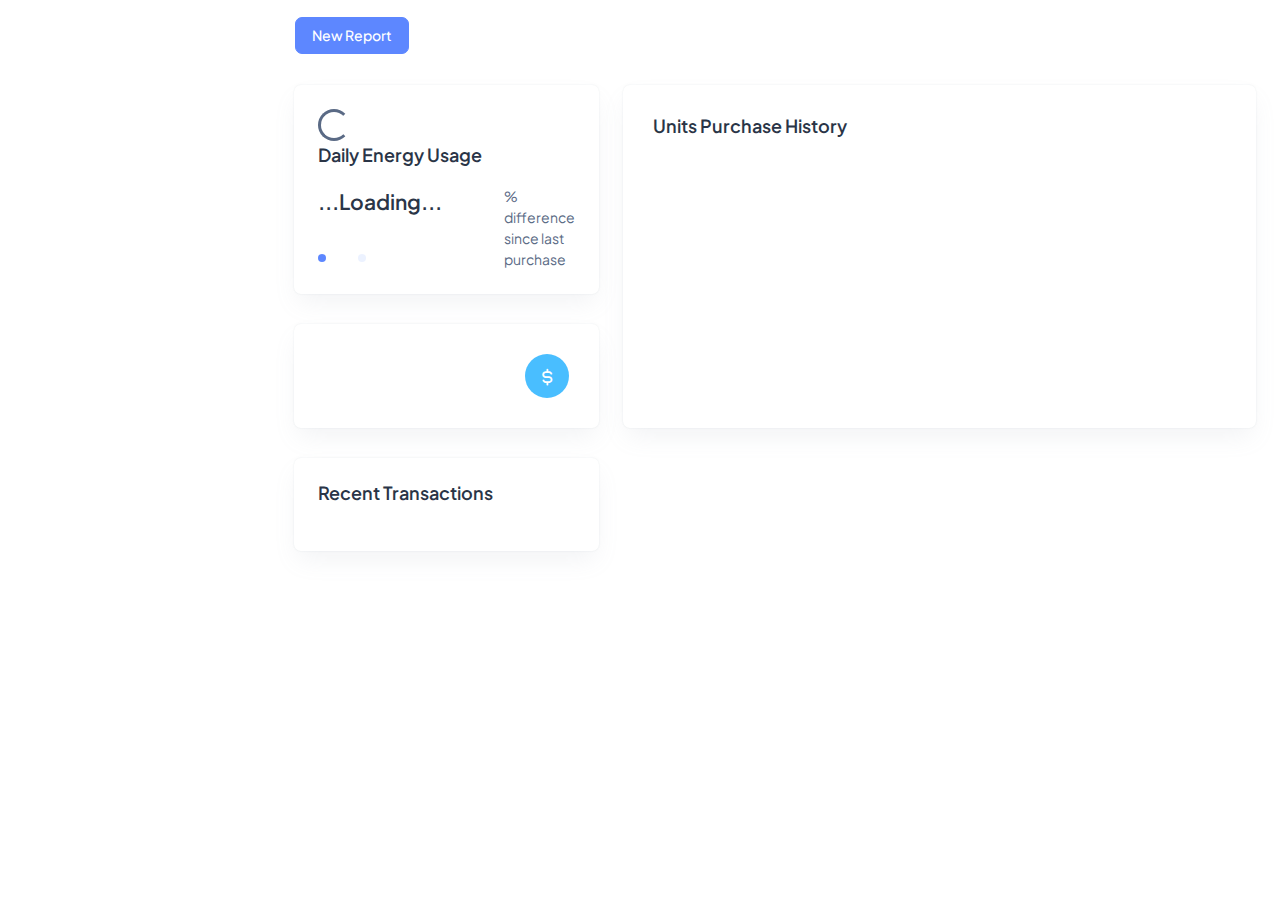
<file: myreport.html>
<!doctype html>
<html lang="en">

<head>
  <meta charset="utf-8">
  <meta name="viewport" content="width=device-width, initial-scale=1">
  <title>Personal Report</title>
  <link rel="shortcut icon" type="image/png" href="assets/images/logos/favicon.png" />
  <link rel="stylesheet" href="assets/css/styles.min.css" />
  <link rel="apple-touch-icon" sizes="180x180" href="apple-touch-icon.png">
<link rel="icon" type="image/png" sizes="32x32" href="favicon-32x32.png">
<link rel="icon" type="image/png" sizes="16x16" href="favicon-16x16.png">
<link rel="manifest" href="site.webmanifest">
</head>

<body>
  <!--  Body Wrapper -->
  <div class="page-wrapper" id="main-wrapper" data-layout="vertical" data-navbarbg="skin6" data-sidebartype="full"
    data-sidebar-position="fixed" data-header-position="fixed">

    <!--  Main wrapper -->
    <div class="body-wrapper">
      <!--  Header Start -->
      <header class="app-header">
        <nav class="navbar navbar-expand-lg navbar-light">
			<ul class="navbar-nav flex-row ms-auto align-items-center justify-content-end">
				<a href="index.html" target="_blank" class="btn btn-primary">New Report</a>
		  
			  </ul>
          <div class="navbar-collapse justify-content-end px-0" id="navbarNav">
            <ul class="navbar-nav flex-row ms-auto align-items-center justify-content-end">
              
        
            </ul>
          </div>
        </nav>
      </header>
      <!--  Header End -->
      <div class="container-fluid">
        <!--  Row 1 -->
        <div class="row">
          <div class="col-lg-4">
            <div class="row">
              <div class="col-lg-12">
                <!-- Yearly Breakup -->
                <div class="card overflow-hidden">
                  <div class="card-body p-4">
					
					<div class='spinner-border ' role='status'><span class='sr-only'></span></div>
                    
					<h5 class="card-title mb-9 fw-semibold">Daily Energy Usage</h5>
                    <div class="row align-items-center">
                      <div class="col-8">
                        <h4 class="fw-semibold mb-3">...Loading...</h4>
                        <div class="d-flex align-items-center mb-3">
                         
                          <!--<p class="lastpurchaseData text-dark me-1 fs-3 mb-0">+9%</p>-->
						  <div class="lastpurchaseData"></div>
                          <!--<p class="fs-3 mb-0">% difference since last purchase</p>-->
                        </div>
                        <div class="d-flex align-items-center">
                          <div class="me-4 token1">
                            <span class="round-8 bg-primary rounded-circle me-2 d-inline-block"></span>
                            
                          </div>
                          <div class="token2 ">
                            <span class="round-8 bg-light-primary rounded-circle me-2 d-inline-block"></span>
                            
                          </div>
                        </div>
                      </div>
                      <div class="col-4">
                        <div class="d-flex justify-content-center">
                         <!-- <div id="breakup"></div>-->
						 <p class="fs-3 mb-0">% difference since last purchase</p>
                        </div>
                      </div>
                    </div>
                  </div>
                </div>
              </div>
              <div class="col-lg-12">
                <!-- Monthly Earnings -->
                <div class="card">
                  <div class="card-body">
                    <div class="row alig n-items-start">
                      <div class="col-8">
					  <div class="tokenTotal"></div>
						

                      </div>
                      <div class="col-4">
                        <div class="d-flex justify-content-end">
                          <div
                            class="text-white bg-secondary rounded-circle p-6 d-flex align-items-center justify-content-center">
                            <i class="ti ti-currency-dollar fs-6"></i>
                          </div>
                        </div>
                      </div>
                    </div>
                  </div>
                  <div id="earning2"></div>
                </div>
              </div>
            </div>
          </div>
          <div class="col-lg-8 d-flex align-items-strech">
            <div class="card w-100">
              <div class="card-body">
                <div class="d-sm-flex d-block align-items-center justify-content-between mb-9">
                  <div class="mb-3 mb-sm-0">
                    <h5 class="card-title fw-semibold">Units Purchase History</h5>
                  </div>
                 
                </div>
                <div id="chart2"></div>
              </div>
            </div>
          </div>
         
        </div>
        <div class="row">
          <div class="col-lg-4 d-flex align-items-stretch">
            <div class="card w-100">
              <div class="card-body p-4">
                <div class="mb-4">
                  <h5 class="card-title fw-semibold">Recent Transactions</h5>
                </div>
			  	<div class="tokensAmounts">

				</div>
              </div>
            </div>
          </div>
          <div class="col-lg-8 d-flex align-items-stretch tokensTransactions">
            
          </div>
        </div>
       
        <div class="py-6 px-6 text-center">
         
        </div>
      </div>
    </div>
  </div>
  <script src="assets/libs/jquery/dist/jquery.min.js"></script>
  <script src="assets/libs/bootstrap/dist/js/bootstrap.bundle.min.js"></script>
  <script src="assets/js/sidebarmenu.js"></script>
  <script src="assets/js/app.min.js"></script>
  <script src="assets/libs/apexcharts/dist/apexcharts.min.js"></script>
  <script src="assets/libs/simplebar/dist/simplebar.js"></script>
  <script src="assets/js/dashboard.js"></script>
  <script src="assets/js/axios.min.js"></script>
  <script>
		var urlParams = new URLSearchParams(window.location.search);
		var urlParams = new URLSearchParams(window.location.search);
		var myVariable = urlParams.get('variable');
		console.log(myVariable); // Outputs: Hello from File 1

		axios.get('https://tdccheck.onrender.com/zesaData?num1='+myVariable+'&num2=1')
		.then((response) => {
			if (response.data && response.data.error) {
				alert('Server is down. Please try again later.');
				return;
			}
		})
		.catch((error) => {
			if (error.response && error.response.status === 500) {
				alert('Server is down. Please try again later.');
			} else {
				console.error('An error occurred:', error);
			}
		})
		.then((response) => {
			//console.log(response.data.data.unitsBought1);
			console.log(response.data);
			console.log(response.data.unitsBought1);


			console.log(response.data.unitsBought5)
			console.log(response.data.date5)
			console.log(response.data.token_AMOUNT5)


			//console.log(response.status);
			//console.log(response.statusText);
			//console.log(response.headers);
			//console.log(response.config);
			//console.log(response.data.averagedayuse)
	    	//console.log(response.data.date_orignal2dates)
	    	//console.log(response.data.date_orignal3dates)
	    	//console.log(response.data.date_orignal4dates)
	    	//console.log(response.data.date_orignal5dates)

		// Get the spinner element
		var spinner = document.querySelector('.spinner-border');

		// Check if the spinner element exists
		if (spinner) {
    		// Set the display style to 'none' to hide the spinner
    		spinner.style.display = 'none';
		}

		//update last value purchased
    	const elementToUpdate = document.querySelector('h4.fw-semibold.mb-3');
    	// Check if the element exists
    	if (elementToUpdate) {
    		// Update the innerHTML of the element
    		// Update the innerHTML of the element
			let averageUse=response.data.data.averagedayuse 

			let averageUse1= Number(averageUse.toFixed(3));

    		elementToUpdate.innerHTML = "<h4 class='fw-semibold mb-3'>" + averageUse1 + "kWh </h4>"; 
    	} else {
      		console.error('Element not found.');
    	}
    	//update percent since last
		
    	const lastpurchaseData = document.querySelector('.lastpurchaseData');
    	lastpurchaseData.innerHTML = "<p class='lastpurchaseData text-dark me-1 fs-3 mb-0'>"+ response.data.data.unitsBoughtPercentFromlast  +"%</p>"

    	//update token 1
    	const token1 = document.querySelector('.token1');
    	token1.innerHTML = "<span class='round-8 bg-primary rounded-circle me-2 d-inline-block'></span><span class='fs-2'>"+response.data.data.unitsBought1+ " kWh </span>"
    
    	//update token 2
    	const token2 = document.querySelector('.token2');
    	token2.innerHTML = "<span class='round-8 bg-light-primary rounded-circle me-2 d-inline-block'></span><span class='fs-2'>"+response.data.data.unitsBought2+" kWh </span>"
		
		//upadate last  tokens and amounts
		const tokensAmounts = document.querySelector('.tokensAmounts');
		tokensAmounts.innerHTML =
				"<ul class='timeline-widget mb-0 position-relative mb-n5'><li class='timeline-item d-flex position-relative overflow-hidden'><div class='timeline-time text-dark flex-shrink-0 text-end'>"
                  + "Unit Bought" + 
                  "</div><div class='timeline-badge-wrap d-flex flex-column align-items-center'><span class='timeline-badge border-2 border border-primary flex-shrink-0 my-8'></span><span class='timeline-badge-border d-block flex-shrink-0'></span></div><div class='timeline-desc fs-3 text-dark mt-n1'>"
                    + "Zesa Token" +
                  "</div></li><li class='timeline-item d-flex position-relative overflow-hidden'><div class='timeline-time text-dark flex-shrink-0 text-end'>"
                  + response.data.data.unitsBought1 + " Kwh "+
                  "</div><div class='timeline-badge-wrap d-flex flex-column align-items-center'><span class='timeline-badge border-2 border border-info flex-shrink-0 my-8'></span><span class='timeline-badge-border d-block flex-shrink-0'></span></div><div class='timeline-desc fs-3 text-dark mt-n1 fw-semibold'>"
                    +response.data.data.token_orignal1+
                  "</div></li><li class='timeline-item d-flex position-relative overflow-hidden'><div class='timeline-time text-dark flex-shrink-0 text-end'>"
                  + response.data.data.unitsBought2 + " Kwh "+
                  "</div><div class='timeline-badge-wrap d-flex flex-column align-items-center'><span class='timeline-badge border-2 border border-success flex-shrink-0 my-8'></span><span class='timeline-badge-border d-block flex-shrink-0'></span></div><div class='timeline-desc fs-3 text-dark mt-n1'>"
                    +response.data.data.token_orignal2+
                  "</div></li><li class='timeline-item d-flex position-relative overflow-hidden'><div class='timeline-time text-dark flex-shrink-0 text-end'>"
                  + response.data.data.unitsBought3 + " Kwh "+
                  "</div><div class='timeline-badge-wrap d-flex flex-column align-items-center'><span class='timeline-badge border-2 border border-warning flex-shrink-0 my-8'></span><span class='timeline-badge-border d-block flex-shrink-0'></span></div><div class='timeline-desc fs-3 text-dark mt-n1 fw-semibold'>"
                    +response.data.data.token_orignal3+
                  "</div></li><li class='timeline-item d-flex position-relative overflow-hidden'><div class='timeline-time text-dark flex-shrink-0 text-end'>"
                  + response.data.data.unitsBought4 + " Kwh "+
                  "</div><div class='timeline-badge-wrap d-flex flex-column align-items-center'><span class='timeline-badge border-2 border border-danger flex-shrink-0 my-8'></span><span class='timeline-badge-border d-block flex-shrink-0'></span></div><div class='timeline-desc fs-3 text-dark mt-n1 fw-semibold'>"
                    +response.data.data.token_orignal4+
                  "</div></li><li class='timeline-item d-flex position-relative overflow-hidden'><div class='timeline-time text-dark flex-shrink-0 text-end'>"
					+ response.data.data.unitsBought5 + " Kwh "+
				  "</div><div class='timeline-badge-wrap d-flex flex-column align-items-center'><span class='timeline-badge border-2 border border-success flex-shrink-0 my-8'></span></div><div class='timeline-desc fs-3 text-dark mt-n1'>"
					+response.data.data.token_orignal4+
					"</div></li></ul>"

    	//update all transactions

		const tokensTransactions = document.querySelector('.tokensTransactions');
		tokensTransactions.innerHTML =

					"<div class='card-body p-4'><h5 class='card-title fw-semibold mb-4'>Recent Transactions</h5><div class='table-responsive'><table class='table text-nowrap mb-0 align-middle'><thead class='text-dark fs-4'><tr><th class='border-bottom-0'><h6 class='fw-semibold mb-0'>Id</h6></th><th class='border-bottom-0'><h6 class='fw-semibold mb-0'>Date</h6></th><th class='border-bottom-0'><h6 class='fw-semibold mb-0'>Receipt No</h6></th><th class='border-bottom-0'><h6 class='fw-semibold mb-0'>Priority</h6></th><th class='border-bottom-0'><h6 class='fw-semibold mb-0'>Cost</h6></th></tr></thead><tbody><tr><td class='border-bottom-0'><h6 class='fw-semibold mb-0'>1</h6></td><td class='border-bottom-0'><h6 class='fw-semibold mb-1'>"
					+response.data.data.date1+
					"</h6><span class='fw-normal'></span></td><td class='border-bottom-0'><p class='mb-0 fw-normal'>"
					+response.data.data.receipt_NO_orignal1+
					"</p></td><td class='border-bottom-0'><div class='d-flex align-items-center gap-2'><span class='badge bg-primary rounded-3 fw-semibold' >"
					+ response.data.data.unitsBought1 + " Kwh "+
					"</span></div></td><td class='border-bottom-0'><h6 class='fw-semibold mb-0 fs-4'>"
					+"$ZIG "+response.data.data.token_AMOUNT1+
					"</h6></td></tr> <tr><td class='border-bottom-0'><h6 class='fw-semibold mb-0'>2</h6></td><td class='border-bottom-0'><h6 class='fw-semibold mb-1'>"
					+response.data.data.date2+
					"</h6><span class='fw-normal'></span></td><td class='border-bottom-0'><p class='mb-0 fw-normal'>"
					+response.data.data.receipt_NO_orignal2+
					"</p></td><td class='border-bottom-0'><div class='d-flex align-items-center gap-2'><span class='badge bg-primary rounded-3 fw-semibold'>"
					+ response.data.data.unitsBought2 + " Kwh "+
					"</span></div></td><td class='border-bottom-0'><h6 class='fw-semibold mb-0 fs-4'>"
					+"$ZIG "+response.data.data.token_AMOUNT2+
					"</h6></td></tr> <tr><td class='border-bottom-0'><h6 class='fw-semibold mb-0'>3</h6></td><td class='border-bottom-0'><h6 class='fw-semibold mb-1'>"
					+response.data.data.date3+
					"</h6><span class='fw-normal'></span></td><td class='border-bottom-0'><p class='mb-0 fw-normal'>"
					+response.data.data.receipt_NO_orignal3+
					"</p></td><td class='border-bottom-0'><div class='d-flex align-items-center gap-2'><span class='badge bg-primary rounded-3 fw-semibold'>"
					+ response.data.data.unitsBought3 + " Kwh "+
					"</span></div></td><td class='border-bottom-0'><h6 class='fw-semibold mb-0 fs-4'>"
					+"$ZIG "+response.data.data.token_AMOUNT3+
					"</h6></td></tr><tr><td class='border-bottom-0'><h6 class='fw-semibold mb-0'>4</h6></td><td class='border-bottom-0'><h6 class='fw-semibold mb-1'>"
					+response.data.data.date4+
					"</h6><span class='fw-normal'></span></td><td class='border-bottom-0'><p class='mb-0 fw-normal'>"
					+response.data.data.receipt_NO_orignal4+
					"</p></td><td class='border-bottom-0'><div class='d-flex align-items-center gap-2'><span class='badge bg-primary rounded-3 fw-semibold'>"
					+ response.data.data.unitsBought4 + " Kwh "+
					"</span></div></td><td class='border-bottom-0'><h6 class='fw-semibold mb-0 fs-4'>"
					+"$ZIG "+response.data.data.token_AMOUNT4+
					"</h6></td></tr><tr><td class='border-bottom-0'><h6 class='fw-semibold mb-0'>5</h6></td><td class='border-bottom-0'><h6 class='fw-semibold mb-1'>"
					+response.data.data.date5+
					"</h6><span class='fw-normal'></span></td><td class='border-bottom-0'><p class='mb-0 fw-normal'>"
					+response.data.data.receipt_NO_orignal5+
					"</p></td><td class='border-bottom-0'><div class='d-flex align-items-center gap-2'><span class='badge bg-primary rounded-3 fw-semibold'>"
					+ response.data.data.unitsBought5 + " Kwh "+
					"</span></div></td><td class='border-bottom-0'><h6 class='fw-semibold mb-0 fs-4'>"
					+"$ZIG "+response.data.data.token_AMOUNT5+
					"</h6></td></tr></tbody></table></div></div>"

					let TokenTotal=response.data.data.token_AMOUNT1+response.data.data.token_AMOUNT2+response.data.data.token_AMOUNT3+response.data.data.token_AMOUNT4+response.data.data.token_AMOUNT5
					
					//const Nnumber = 170000;
					console.log("token total"+TokenTotal)
					const formattedNumber = (TokenTotal ).toLocaleString('en', {
					minimumFractionDigits: 2,
					maximumFractionDigits: 2
					});
					
					const tokenTotal= document.querySelector('.tokenTotal');
					tokenTotal.innerHTML =
					"<h5 class='card-title mb-9 fw-semibold'> Daily Amount Spent</h5><h4 class='fw-semibold mb-3'>$ZIG "
					+formattedNumber+
					"</h4><div class='d-flex align-items-center pb-1'><spanclass='me-2 rounded-circle bg-light-danger round-20 d-flex align-items-center justify-content-center'><i class='ti ti-arrow-down-right text-danger'></i></span><!--<p class='text-dark me-1 fs-3 mb-0'>+9%</p><p class='fs-3 mb-0'>last year</p>--></div>"
					

		//////
		
		//chart data
		//let unitsChartKwh =[response.data.unitsBought1,response.data.unitsBought2,response.data.unitsBought3,response.data.unitsBought4,response.data.unitsBought5]
    	//let unitsChartDate =[response.data.date1,response.data.date2,response.data.date3,response.data.date4,response.data.date5]
    	//let amountDollars =[response.data.token_AMOUNT1,response.data.token_AMOUNT2,response.data.token_AMOUNT3,response.data.token_AMOUNT4,response.data.token_AMOUNT5]

		let unitsChartKwh =[response.data.data.unitsBought5,response.data.data.unitsBought4,response.data.data.unitsBought3,response.data.data.unitsBought2,response.data.data.unitsBought1]
    	let unitsChartDate =[response.data.data.date5,response.data.data.date4,response.data.data.date3,response.data.data.date2,response.data.data.date1]
    	let amountDollars =[response.data.data.token_AMOUNT5,response.data.data.token_AMOUNT4,response.data.data.token_AMOUNT3,response.data.data.token_AMOUNT2,response.data.data.token_AMOUNT1]

		
			//update chart
			var chart = {
				series: [
				{ name: "Units Bought kWh",
				//data: [355, 390, 300, 350, 390, 180, 355, 390] },
				data: unitsChartKwh },
				
				],
				chart: {
					type: "bar",
					height: 345,
					offsetX: -15,
					toolbar: { show: true },
					foreColor: "#adb0bb",
					fontFamily: 'inherit',
					sparkline: { enabled: false },
				},
				
				colors: ["#c74e20", "#c74e20"],
				
				plotOptions: {
					bar: {
						horizontal: false,
						columnWidth: "35%",
						borderRadius: [6],
						borderRadiusApplication: 'end',
						borderRadiusWhenStacked: 'all'
					},
				},
				markers: { size: 0 },
				dataLabels: {
					enabled: false,
				},
				legend: {
					show: false,
				},


				grid: {
					borderColor: "rgba(0,0,0,0.1)",
					strokeDashArray: 3,
					xaxis: {
						lines: {
						show: false,
						},
					},
				},

				xaxis: {
					type: "category",
					//categories: ["16/08", "17/08", "18/08", "19/08", "20/08", "21/08", "22/08", "23/08"],
					categories: unitsChartDate,
					labels: {
						style: { cssClass: "grey--text lighten-2--text fill-color" },
					},
				},


				yaxis: {
				show: true,
				min: 0,
				
				tickAmount: 4,
				labels: {
					style: {
					cssClass: "grey--text lighten-2--text fill-color",
					},
				},
				},
				stroke: {
				show: true,
				width: 3,
				lineCap: "butt",
				colors: ["transparent"],
				},


				tooltip: { theme: "light" },

				responsive: [
				{
					breakpoint: 600,
					options: {
					plotOptions: {
						bar: {
						borderRadius: 3,
						}
					},
					}
				}
				]


			};

			var chart = new ApexCharts(document.querySelector("#chart2"), chart);
			chart.render();
				//end update chart


			//update sparkline
				var earning = {
					chart: {
						id: "sparkline3",
						type: "area",
						height: 60,
						sparkline: {
						enabled: true,
						},
						group: "sparklines",
						fontFamily: "Plus Jakarta Sans', sans-serif",
						foreColor: "#adb0bb",
					},
					series: [
						{
						name: "ZWL",
						color: "#49BEFF",
						data: amountDollars, 
						//data: [25, 66, 20, 40, 12, 58, 20],
						},
					],
					xaxis: {
					type: "category",
					//categories: ["16/08", "17/08", "18/08", "19/08", "20/08", "21/08", "22/08", "23/08"],
					categories: unitsChartDate,
					labels: {
						style: { cssClass: "grey--text lighten-2--text fill-color" },
					},
				},
				yaxis: {
				show: true,
				min: 0,
				
				
				labels: {
					style: {
					cssClass: "grey--text lighten-2--text fill-color",
					},
				},
				},
					stroke: {
						curve: "smooth",
						width: 2,
					},
					fill: {
						colors: ["#f3feff"],
						type: "solid",
						opacity: 0.05,
					},

					markers: {
						size: 0,
					},
					tooltip: {
						theme: "dark",
						fixed: {
						enabled: true,
						position: "right",
						},
						x: {
						show: true,
						},
					},
				};
				new ApexCharts(document.querySelector("#earning2"), earning).render();

		});

  
  </script>
  <!-- Google tag (gtag.js) -->
  <script async src="https://www.googletagmanager.com/gtag/js?id=G-GVRPV64YPR"></script>
  <script>
    window.dataLayer = window.dataLayer || [];
    function gtag(){dataLayer.push(arguments);}
    gtag('js', new Date());

    gtag('config', 'G-GVRPV64YPR');
  </script>
</body>

</html>
</file>
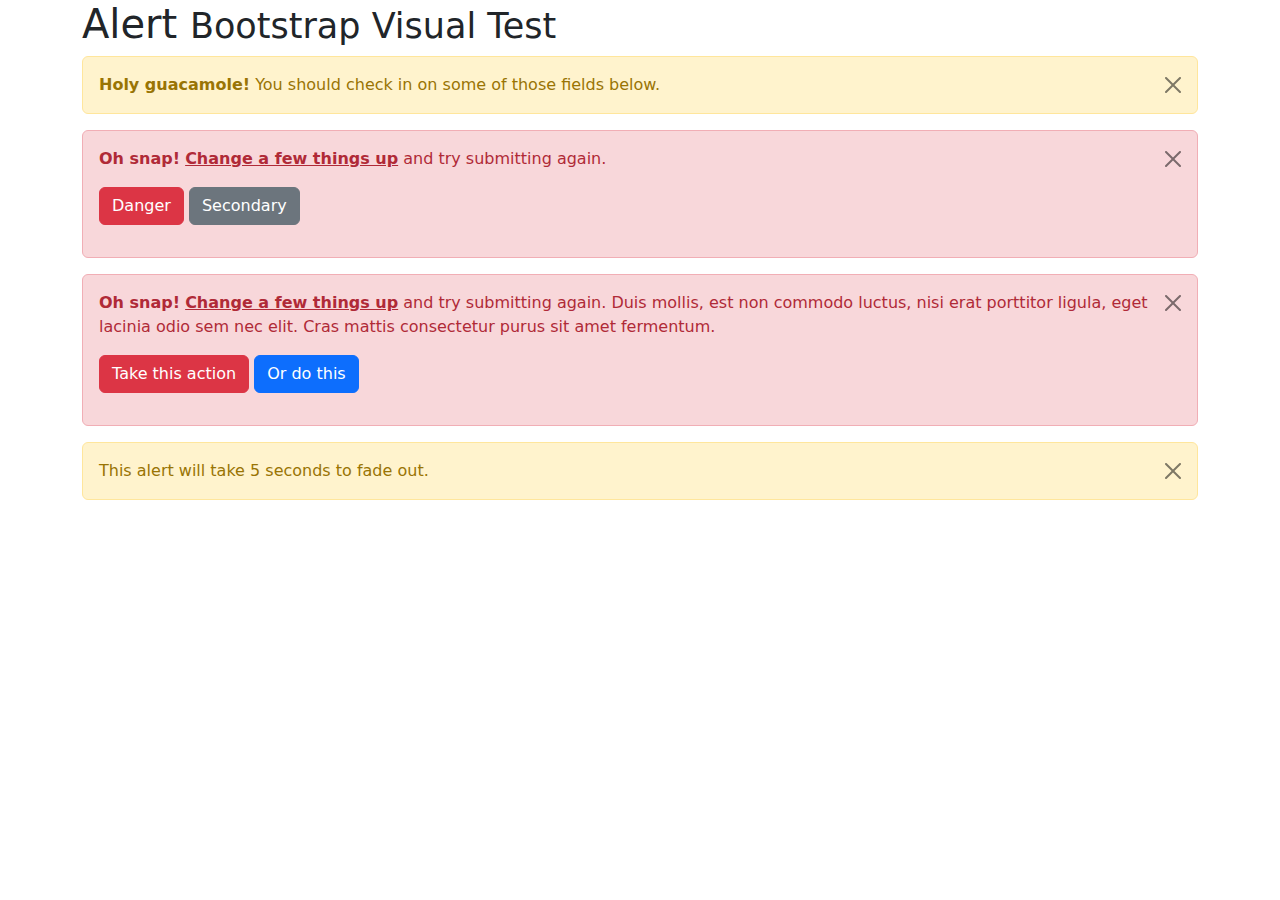
<file: assets/libs/bootstrap/js/tests/visual/alert.html>
<!doctype html>
<html lang="en">
  <head>
    <meta charset="utf-8">
    <meta name="viewport" content="width=device-width, initial-scale=1">
    <link href="../../../dist/css/bootstrap.min.css" rel="stylesheet">
    <title>Alert</title>
  </head>
  <body>
    <div class="container">
      <h1>Alert <small>Bootstrap Visual Test</small></h1>

      <div class="alert alert-warning alert-dismissible fade show" role="alert">
        <button type="button" class="btn-close" data-bs-dismiss="alert" aria-label="Close"></button>
        <strong>Holy guacamole!</strong> You should check in on some of those fields below.
      </div>

      <div class="alert alert-danger alert-dismissible fade show" role="alert">
        <button type="button" class="btn-close" data-bs-dismiss="alert" aria-label="Close"></button>
        <p>
          <strong>Oh snap!</strong> <a href="#" class="alert-link">Change a few things up</a> and try submitting again.
        </p>
        <p>
          <button type="button" class="btn btn-danger">Danger</button>
          <button type="button" class="btn btn-secondary">Secondary</button>
        </p>
      </div>

      <div class="alert alert-danger alert-dismissible fade show" role="alert">
        <button type="button" class="btn-close" data-bs-dismiss="alert" aria-label="Close"></button>
        <p>
          <strong>Oh snap!</strong> <a href="#" class="alert-link">Change a few things up</a> and try submitting again. Duis mollis, est non commodo luctus, nisi erat porttitor ligula, eget lacinia odio sem nec elit. Cras mattis consectetur purus sit amet fermentum.
        </p>
        <p>
          <button type="button" class="btn btn-danger">Take this action</button>
          <button type="button" class="btn btn-primary">Or do this</button>
        </p>
      </div>

      <div class="alert alert-warning alert-dismissible fade show" role="alert" style="transition-duration: 5s;">
        <button type="button" class="btn-close" data-bs-dismiss="alert" aria-label="Close"></button>
        This alert will take 5 seconds to fade out.
      </div>
    </div>

    <script src="../../../dist/js/bootstrap.bundle.js"></script>
  </body>
</html>
</file>
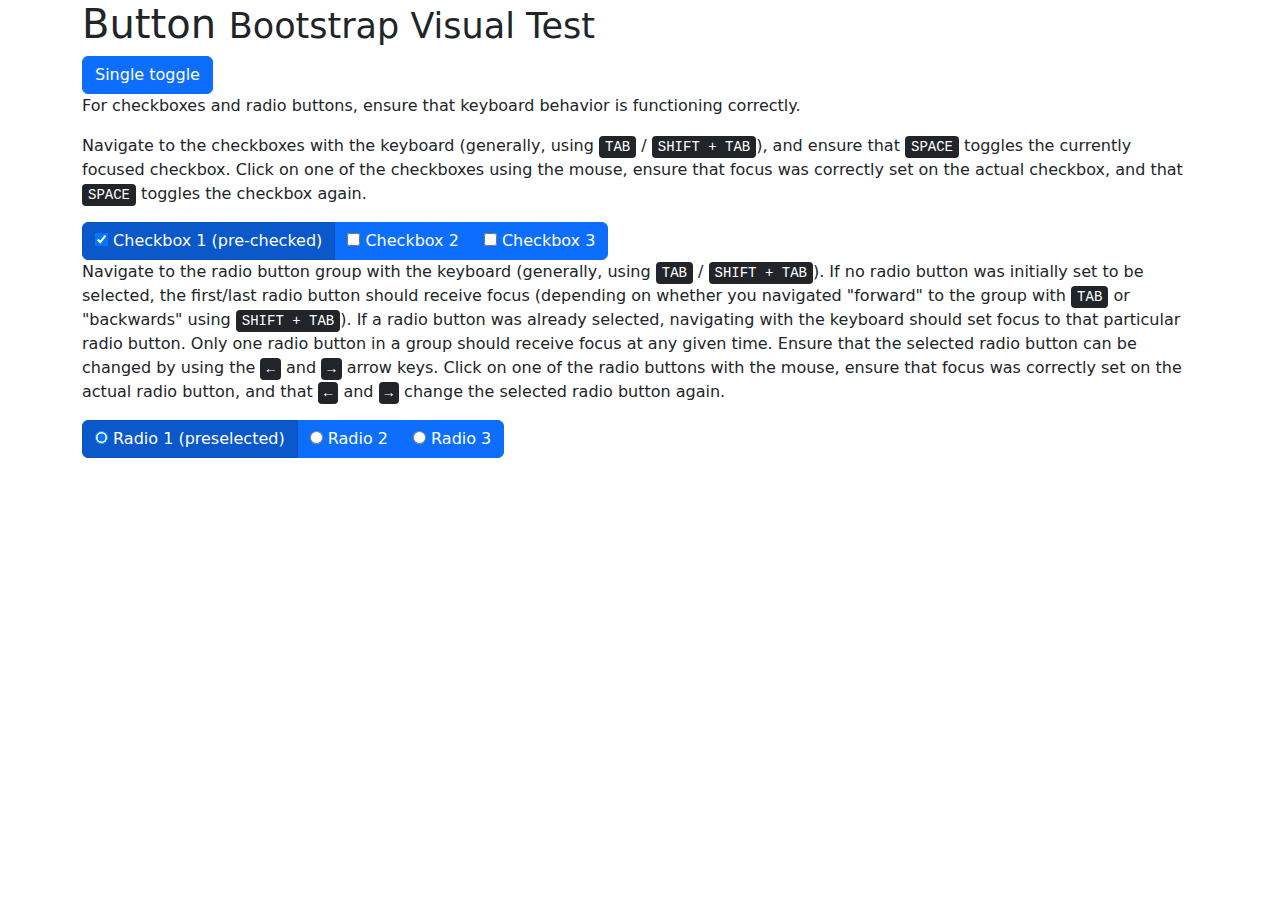
<file: assets/libs/bootstrap/js/tests/visual/button.html>
<!doctype html>
<html lang="en">
  <head>
    <meta charset="utf-8">
    <meta name="viewport" content="width=device-width, initial-scale=1">
    <link href="../../../dist/css/bootstrap.min.css" rel="stylesheet">
    <title>Button</title>
  </head>
  <body>
    <div class="container">
      <h1>Button <small>Bootstrap Visual Test</small></h1>

      <button type="button" class="btn btn-primary" data-bs-toggle="button" aria-pressed="false" autocomplete="off">
        Single toggle
      </button>

      <p>For checkboxes and radio buttons, ensure that keyboard behavior is functioning correctly.</p>
      <p>Navigate to the checkboxes with the keyboard (generally, using <kbd>TAB</kbd> / <kbd>SHIFT + TAB</kbd>), and ensure that <kbd>SPACE</kbd> toggles the currently focused checkbox. Click on one of the checkboxes using the mouse, ensure that focus was correctly set on the actual checkbox, and that <kbd>SPACE</kbd> toggles the checkbox again.</p>

      <div class="btn-group" data-bs-toggle="buttons">
        <label class="btn btn-primary active">
          <input type="checkbox" checked autocomplete="off"> Checkbox 1 (pre-checked)
        </label>
        <label class="btn btn-primary">
          <input type="checkbox" autocomplete="off"> Checkbox 2
        </label>
        <label class="btn btn-primary">
          <input type="checkbox" autocomplete="off"> Checkbox 3
        </label>
      </div>

      <p>Navigate to the radio button group with the keyboard (generally, using <kbd>TAB</kbd> / <kbd>SHIFT + TAB</kbd>). If no radio button was initially set to be selected, the first/last radio button should receive focus (depending on whether you navigated "forward" to the group with <kbd>TAB</kbd> or "backwards" using <kbd>SHIFT + TAB</kbd>). If a radio button was already selected, navigating with the keyboard should set focus to that particular radio button. Only one radio button in a group should receive focus at any given time.  Ensure that the selected radio button can be changed by using the <kbd>←</kbd> and <kbd>→</kbd> arrow keys. Click on one of the radio buttons with the mouse,  ensure that focus was correctly set on the actual radio button, and that <kbd>←</kbd> and <kbd>→</kbd> change the selected radio button again.</p>

      <div class="btn-group" data-bs-toggle="buttons">
        <label class="btn btn-primary active">
          <input type="radio" name="options" id="option1" autocomplete="off" checked> Radio 1 (preselected)
        </label>
        <label class="btn btn-primary">
          <input type="radio" name="options" id="option2" autocomplete="off"> Radio 2
        </label>
        <label class="btn btn-primary">
          <input type="radio" name="options" id="option3" autocomplete="off"> Radio 3
        </label>
      </div>
    </div>

    <script src="../../../dist/js/bootstrap.bundle.js"></script>
  </body>
</html>
</file>
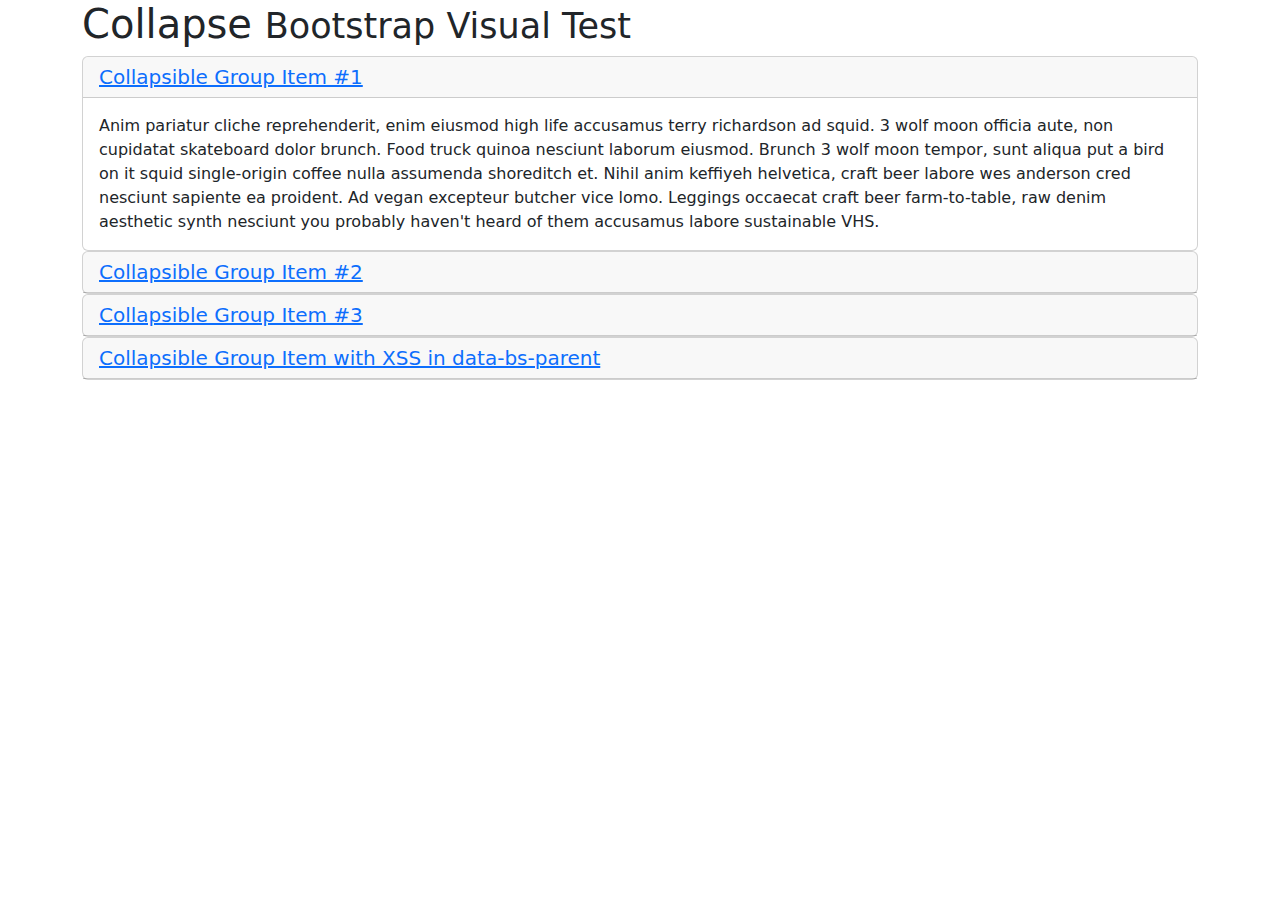
<file: assets/libs/bootstrap/js/tests/visual/collapse.html>
<!doctype html>
<html lang="en">
  <head>
    <meta charset="utf-8">
    <meta name="viewport" content="width=device-width, initial-scale=1">
    <link href="../../../dist/css/bootstrap.min.css" rel="stylesheet">
    <title>Collapse</title>
  </head>
  <body>
    <div class="container">
      <h1>Collapse <small>Bootstrap Visual Test</small></h1>

      <div id="accordion" role="tablist">
        <div class="card" role="presentation">
          <div class="card-header" role="tab" id="headingOne">
            <h5 class="mb-0">
              <a data-bs-toggle="collapse" href="#collapseOne" aria-expanded="true" aria-controls="collapseOne">
                Collapsible Group Item #1
              </a>
            </h5>
          </div>

          <div id="collapseOne" class="collapse show" data-bs-parent="#accordion" role="tabpanel" aria-labelledby="headingOne">
            <div class="card-body">
              Anim pariatur cliche reprehenderit, enim eiusmod high life accusamus terry richardson ad squid. 3 wolf moon officia aute, non cupidatat skateboard dolor brunch. Food truck quinoa nesciunt laborum eiusmod. Brunch 3 wolf moon tempor, sunt aliqua put a bird on it squid single-origin coffee nulla assumenda shoreditch et. Nihil anim keffiyeh helvetica, craft beer labore wes anderson cred nesciunt sapiente ea proident. Ad vegan excepteur butcher vice lomo. Leggings occaecat craft beer farm-to-table, raw denim aesthetic synth nesciunt you probably haven't heard of them accusamus labore sustainable VHS.
            </div>
          </div>
        </div>
        <div class="card" role="presentation">
          <div class="card-header" role="tab" id="headingTwo">
            <h5 class="mb-0">
              <a class="collapsed" data-bs-toggle="collapse" href="#collapseTwo" aria-expanded="false" aria-controls="collapseTwo">
                Collapsible Group Item #2
              </a>
            </h5>
          </div>
          <div id="collapseTwo" class="collapse" data-bs-parent="#accordion" role="tabpanel" aria-labelledby="headingTwo">
            <div class="card-body">
              Anim pariatur cliche reprehenderit, enim eiusmod high life accusamus terry richardson ad squid. 3 wolf moon officia aute, non cupidatat skateboard dolor brunch. Food truck quinoa nesciunt laborum eiusmod. Brunch 3 wolf moon tempor, sunt aliqua put a bird on it squid single-origin coffee nulla assumenda shoreditch et. Nihil anim keffiyeh helvetica, craft beer labore wes anderson cred nesciunt sapiente ea proident. Ad vegan excepteur butcher vice lomo. Leggings occaecat craft beer farm-to-table, raw denim aesthetic synth nesciunt you probably haven't heard of them accusamus labore sustainable VHS.
            </div>
          </div>
        </div>
        <div class="card" role="presentation">
          <div class="card-header" role="tab" id="headingThree">
            <h5 class="mb-0">
              <a class="collapsed" data-bs-toggle="collapse" href="#collapseThree" aria-expanded="false" aria-controls="collapseThree">
                Collapsible Group Item #3
              </a>
            </h5>
          </div>
          <div id="collapseThree" class="collapse" data-bs-parent="#accordion" role="tabpanel" aria-labelledby="headingThree">
            <div class="card-body">
              Anim pariatur cliche reprehenderit, enim eiusmod high life accusamus terry richardson ad squid. 3 wolf moon officia aute, non cupidatat skateboard dolor brunch. Food truck quinoa nesciunt laborum eiusmod. Brunch 3 wolf moon tempor, sunt aliqua put a bird on it squid single-origin coffee nulla assumenda shoreditch et. Nihil anim keffiyeh helvetica, craft beer labore wes anderson cred nesciunt sapiente ea proident. Ad vegan excepteur butcher vice lomo. Leggings occaecat craft beer farm-to-table, raw denim aesthetic synth nesciunt you probably haven't heard of them accusamus labore sustainable VHS.
            </div>
          </div>
        </div>
        <div class="card" role="presentation">
          <div class="card-header" role="tab" id="headingFour">
            <h5 class="mb-0">
              <a class="collapsed" data-bs-toggle="collapse" href="#collapseFour" aria-expanded="false" aria-controls="collapseFour">
                Collapsible Group Item with XSS in data-bs-parent
              </a>
            </h5>
          </div>
          <div id="collapseFour" class="collapse" data-bs-parent="<img src=1 onerror=alert(123)>" role="tabpanel" aria-labelledby="headingFour">
            <div class="card-body">
              Anim pariatur cliche reprehenderit, enim eiusmod high life accusamus terry richardson ad squid. 3 wolf moon officia aute, non cupidatat skateboard dolor brunch. Food truck quinoa nesciunt laborum eiusmod. Brunch 3 wolf moon tempor, sunt aliqua put a bird on it squid single-origin coffee nulla assumenda shoreditch et. Nihil anim keffiyeh helvetica, craft beer labore wes anderson cred nesciunt sapiente ea proident. Ad vegan excepteur butcher vice lomo. Leggings occaecat craft beer farm-to-table, raw denim aesthetic synth nesciunt you probably haven't heard of them accusamus labore sustainable VHS.
            </div>
          </div>
        </div>
      </div>
    </div>

    <script src="../../../dist/js/bootstrap.bundle.js"></script>
  </body>
</html>
</file>
